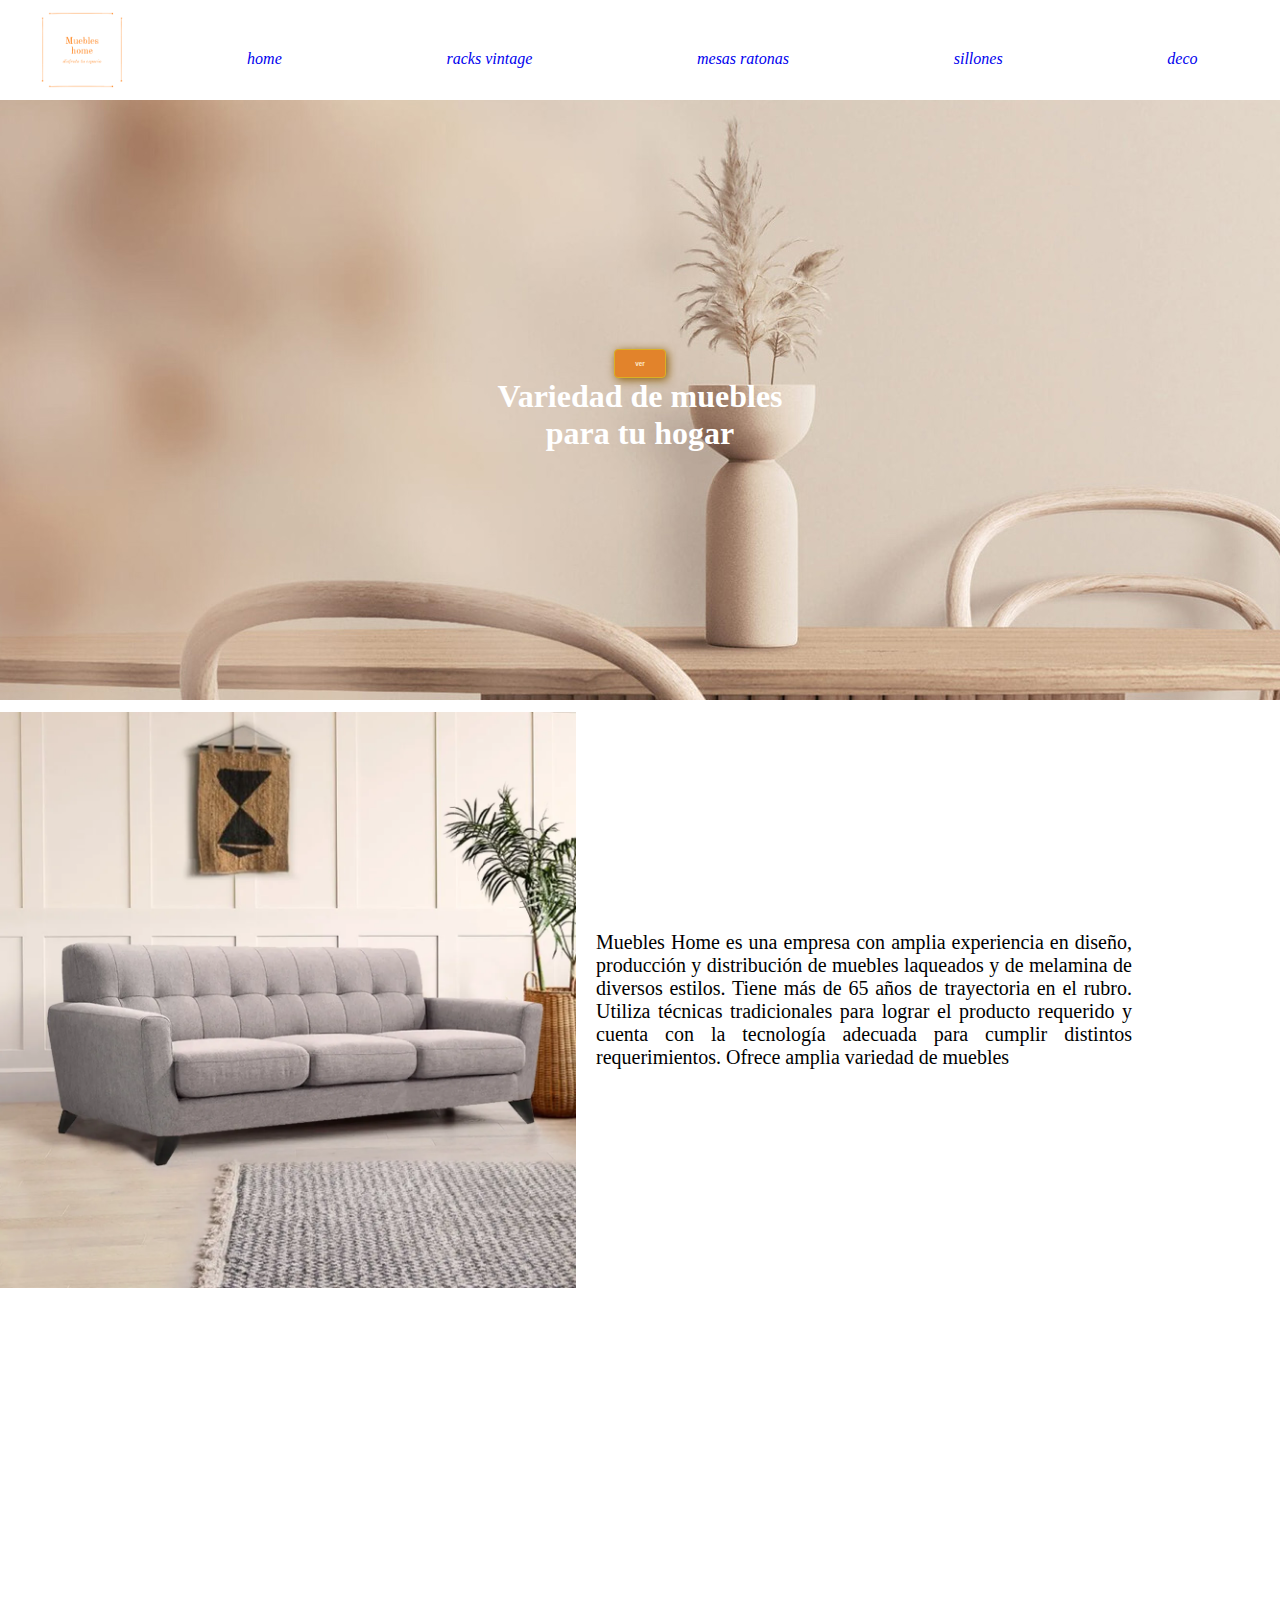
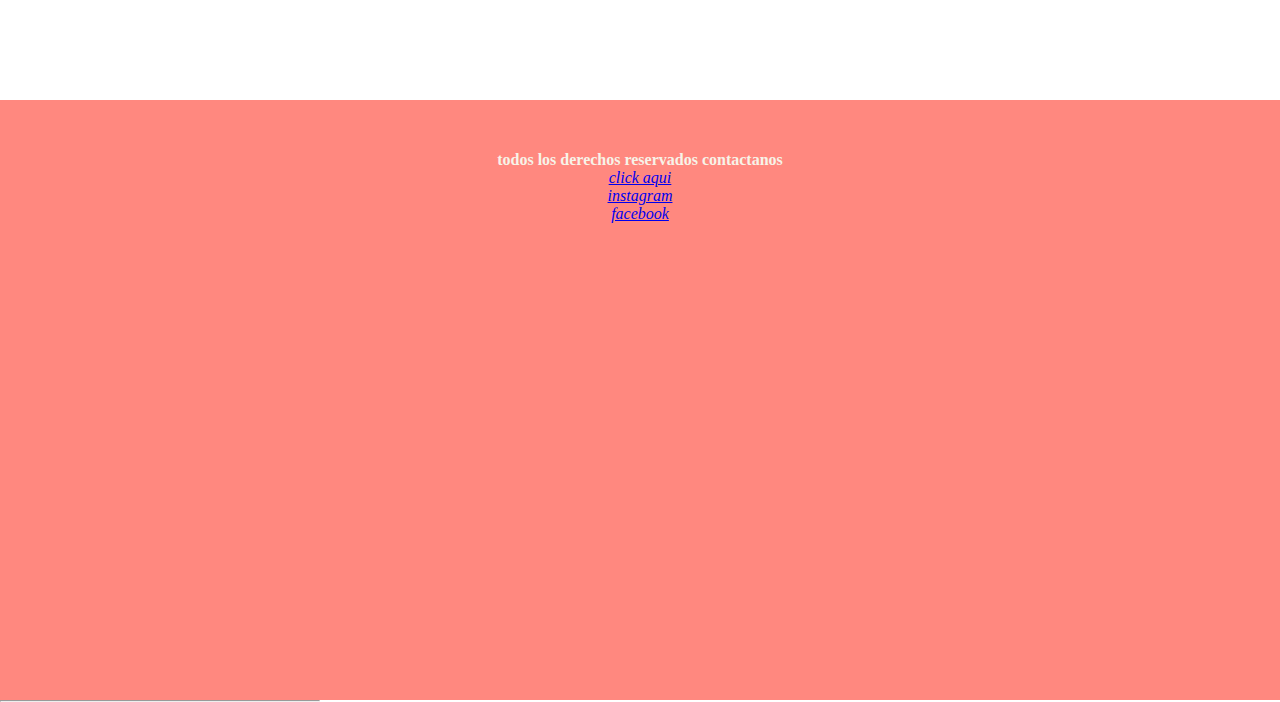
<file: index.html>
<!DOCTYPE html>
<html lang="en">
<head>
    <meta charset="UTF-8">
    <meta http-equiv="X-UA-Compatible" content="IE=edge">
    <meta name="viewport" content="width=device-width, initial-scale=1.0">
    <link rel="stylesheet" href="css/style.css">
    <link href="https://unpkg.com/aos@2.3.1/dist/aos.css" rel="stylesheet">
    <script src="https://unpkg.com/aos@2.3.1/dist/aos.js"></script>
    <title>Document</title>
</head>
<body class="conteiner" >
     <!--menu-->
     <div class="nav" >
         <nav>
            <img class="logo" src="imagenes/muebles-logo.png" alt="logo">
            <a href="index.html">home</a>
            <a href="pag/racks.html">racks vintage</a>
            <a href="pag/mesas.html">mesas ratonas</a>
            <a href="pag/sillones.html">sillones</a>
            <a href="pag/deco.html">deco</a>
         </nav>
    </div>
<!--presentacion-->
     <div class="presentacion"  data-aos="fade-up">
        <section> 
            <a href="pag/sillones.html"><button>ver</button></a>
            <h1>Variedad de muebles  <div>para tu hogar</h1></div>
            
          </section>
    </div>
<hr>
 <!--aca va el sillon con su p-->
     <div class="nosotros" data-aos="fade-up"> 
        <img  src="imagenes/sillon.png" alt="muebles-logo">
   
        <p> Muebles Home es una empresa con amplia experiencia en diseño, producción y distribución
           de muebles laqueados y de melamina de diversos estilos.
           Tiene más de 65 años de trayectoria en el rubro.
           Utiliza técnicas tradicionales para lograr el producto requerido y cuenta 
           con la tecnología adecuada para cumplir distintos requerimientos.
           Ofrece amplia variedad de muebles 
        </p>
     </div>
<!--los productos-->
     <div class="productos">
      
      
        <main class="flex-productos">
          
        <div class="produ-2" data-aos="zoom-in-up">
            <h2>rack vintage</h2>
            <img src="imagenes/rack" alt="rack">
        <a href="pag/racks.html"> <button>ver</button></a>
        </div>

        <div class="produ-3" data-aos="zoom-in-up">
            <h2>mesas ratonas</h2>
            <img src="imagenes/mesarat4.webp" alt="rack">
            <a href="pag/mesas.html"><button>ver</button></a>
        </div>
        
         <div class="produ-4" data-aos="zoom-in-up">
             <h2>sillones</h2>
            <img src="imagenes/sillon2.webp" alt="rack">
       <a href="pag/sillones.html"> <button>ver</button></a>
        </div>
         </main>
      
    </div>
<!--foooter-->
     <div class="footer">
        <h4>todos los derechos reservados contactanos</h4>
        <a href="pag/pagina3.html">click aqui</a>
        <a target="_blank" href="https://www.instagram.com/lucho_eliasroldan">  instagram </a>
        <a target="_blank" href="https://www.facebook.com/lucianoeliasroldan">facebook</a>
    
        
    </div>
    <script>
        AOS.init();
      </script>
</body>
</html>
</file>
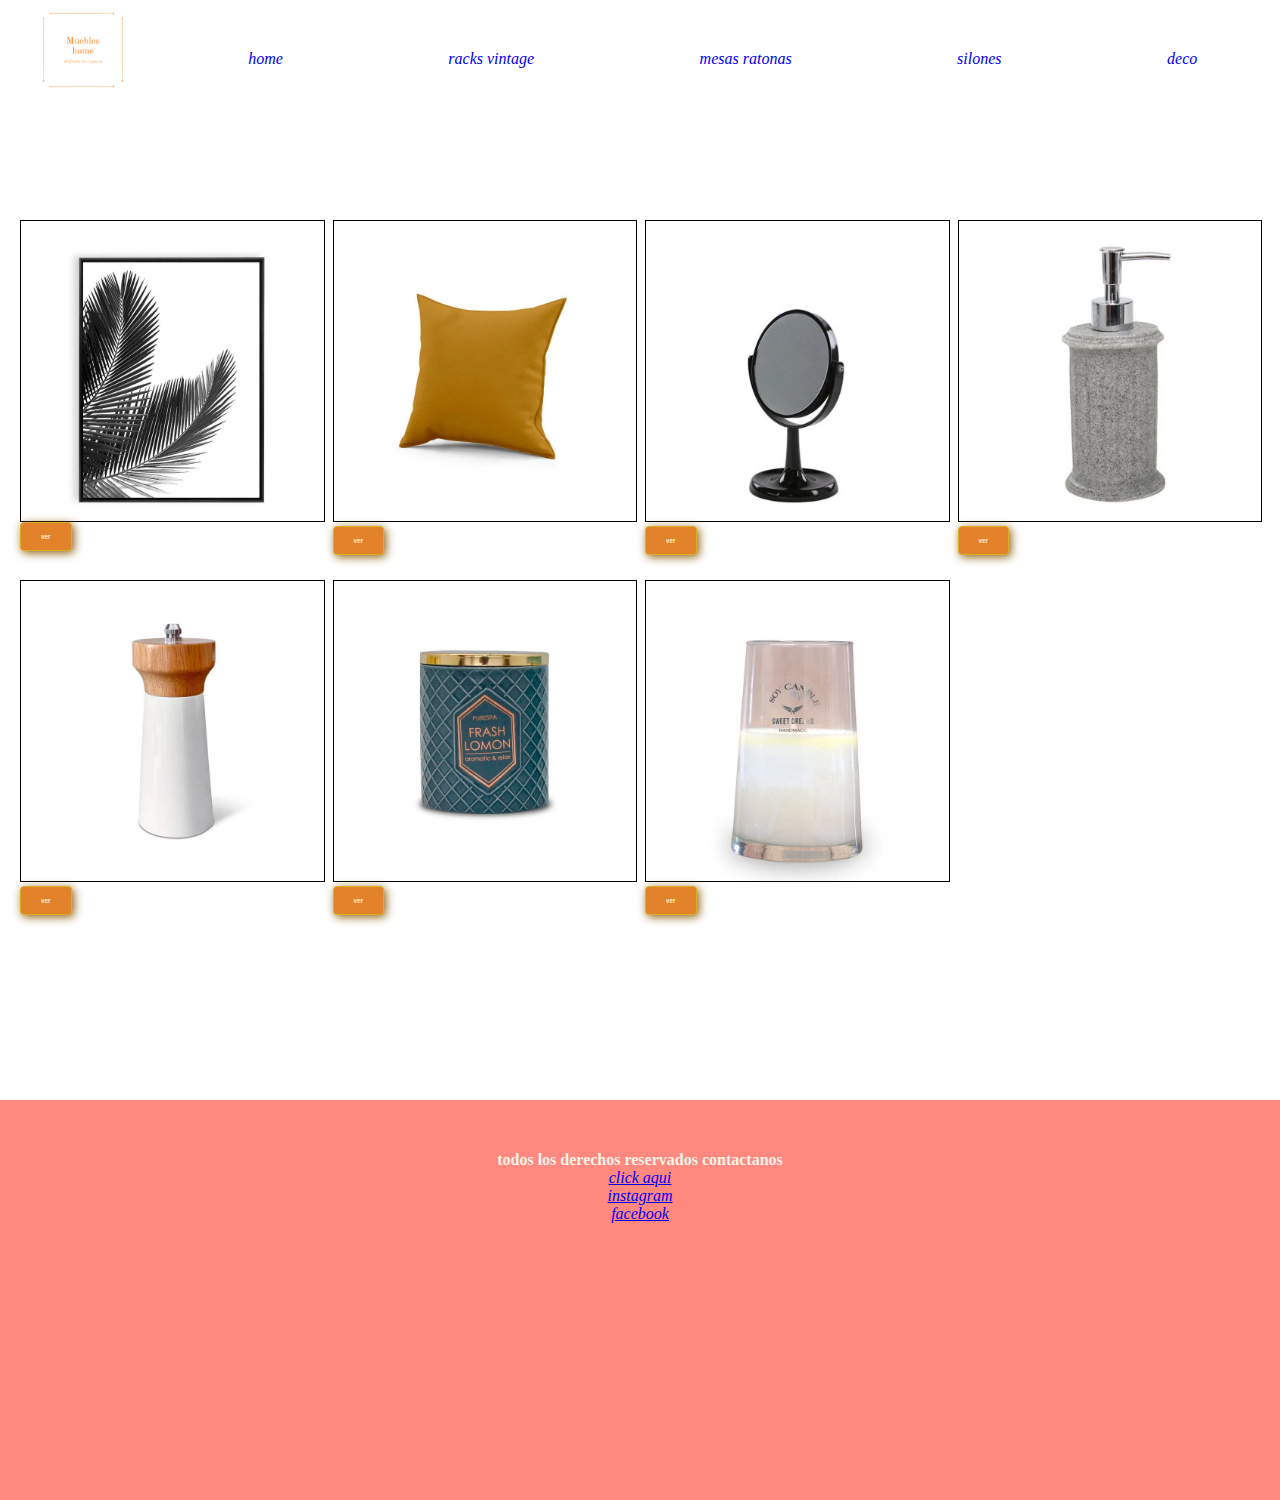
<file: pag/deco.html>
<!DOCTYPE html>
<html lang="en">
<head>
    <meta charset="UTF-8">
    <meta http-equiv="X-UA-Compatible" content="IE=edge">
    <meta name="viewport" content="width=device-width, initial-scale=1.0">
    <link rel="stylesheet" href="../css/style.css"> 
    <link href="https://unpkg.com/aos@2.3.1/dist/aos.css" rel="stylesheet">
    <script src="https://unpkg.com/aos@2.3.1/dist/aos.js"></script>
    <title>sillones</title>
</head>
<body class="conteiner3">
    

       
    <div class="nav">
        
        <nav>
            <img class="logo" src="../imagenes/muebles-logo.png" alt="logo">
            <a href="../index.html">home</a>
            <a href="racks.html">racks vintage</a>
            <a href="mesas.html">mesas ratonas</a>
            <a href="sillones.html">silones</a>
            <a href="deco.html">deco</a>
         </nav>
   </div>

<!--los productos-->
<div class="productos1">
    <div class="produ--2" >
       
        <img src="../imagenes/deco1.webp"alt="rack">
     <button>ver</button>
   
    </div>


    <div class="produ--3"  >
        <img src="../imagenes/deco2.webp" alt="rack">
        <button>ver</button>
    </div>

  
    <div class="produ--4"  >
        <img src="../imagenes/deco3.webp" alt="rack">
    <button>ver</button>
    </div>

 
    <div class="produ--5" >
        <img src="../imagenes/deco5.webp" alt="rack">
    <button>ver</button>
    </div>


    <div class="produ--6" >
        <img src="../imagenes/deco6.webp" alt="rack">
    <button>ver</button>
    </div>
    <div class="produ--7" >
        <img src="../imagenes/dec7.webp" alt="rack">
    <button>ver</button>
    </div>
    <div class="produ--8" >
        <img src="../imagenes/deco8.webp" alt="rack">
    <button>ver</button>
    </div>
 
</div>
  <!--foooter-->
  <div class="footer">
    <h4>todos los derechos reservados contactanos</h4>
    <a href="pag/pagina3.html">click aqui</a>
    <a target="_blank" href="https://www.instagram.com/lucho_eliasroldan">  instagram </a>
    <a target="_blank" href="https://www.facebook.com/lucianoeliasroldan">facebook</a>

    
</div>
 
 
   <!--foooter-->
   <div class="footer">
    <h4>todos los derechos reservados contactanos</h4>
    <a href="pag/pagina3.html">click aqui</a>
    <a target="_blank" href="https://www.instagram.com/lucho_eliasroldan">  instagram </a>
    <a target="_blank" href="https://www.facebook.com/lucianoeliasroldan">facebook</a>

    
</div>
<script>
    AOS.init();
  </script>
</body>
</html>
</file>
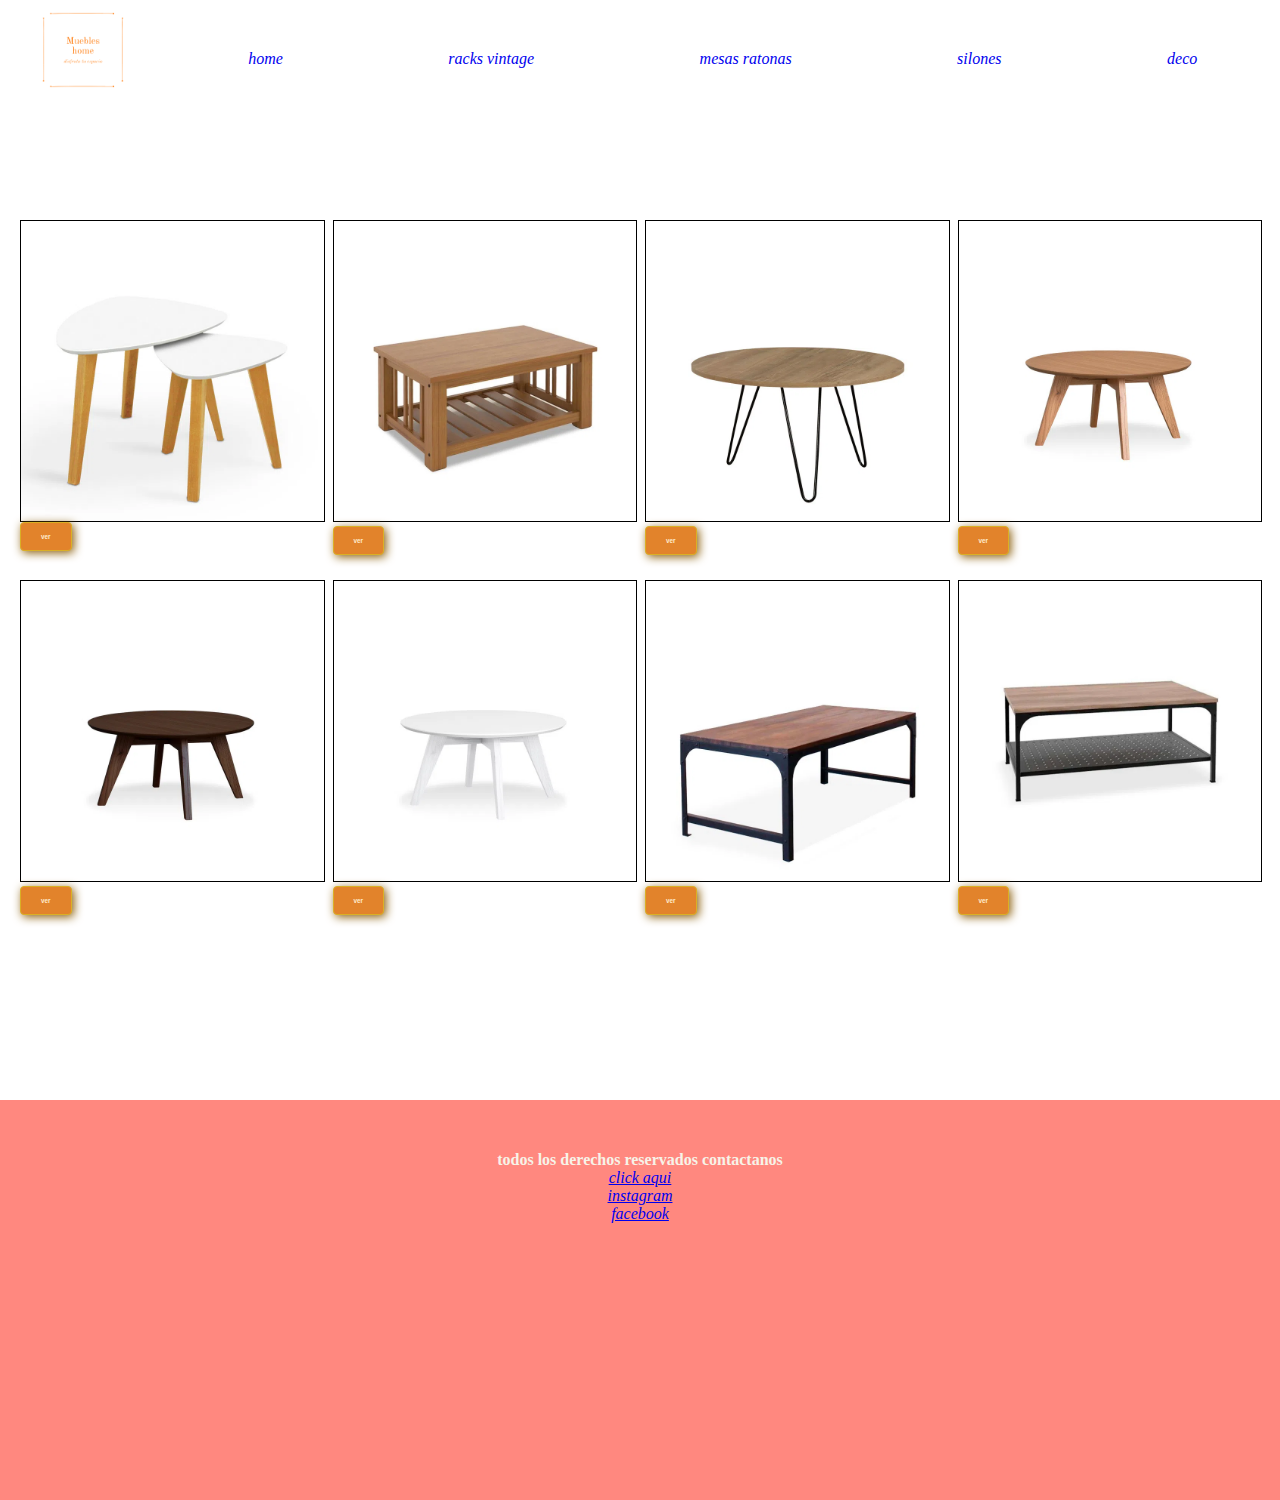
<file: pag/mesas.html>
<!DOCTYPE html>
<html lang="en">
<head>
    <meta charset="UTF-8">
    <meta http-equiv="X-UA-Compatible" content="IE=edge">
    <meta name="viewport" content="width=device-width, initial-scale=1.0">
    <link rel="stylesheet" href="../css/style.css"> 
    <link href="https://unpkg.com/aos@2.3.1/dist/aos.css" rel="stylesheet">
    <script src="https://unpkg.com/aos@2.3.1/dist/aos.js"></script>
    <title>mesas</title>
</head>
<body class="conteiner3">
    

       
    <div class="nav">
        
        <nav>
            <img class="logo" src="../imagenes/muebles-logo.png" alt="logo">
            <a href="../index.html">home</a>
            <a href="racks.html">racks vintage</a>
            <a href="mesas.html">mesas ratonas</a>
            <a href="sillones.html">silones</a>
            <a href="deco.html">deco</a>
         </nav>
   </div>
<!--los productos-->
<div class="productos1">
    <div class="produ--2" >
       
        <img src="../imagenes/mesarat8.webp"alt="rack">
     <button>ver</button>
   
    </div>


    <div class="produ--3"  >
        <img src="../imagenes/mesarat1.webp" alt="rack">
        <button>ver</button>
    </div>

  
    <div class="produ--4"  >
        <img src="../imagenes/mesarat2.webp" alt="rack">
    <button>ver</button>
    </div>

 
    <div class="produ--5" >
        <img src="../imagenes/mesarat3.webp" alt="rack">
    <button>ver</button>
    </div>


    <div class="produ--6" >
        <img src="../imagenes/mesarat4.webp" alt="rack">
    <button>ver</button>
    </div>
    <div class="produ--7" >
        <img src="../imagenes/mesarat5.webp" alt="rack">
    <button>ver</button>
    </div>
    <div class="produ--8" >
        <img src="../imagenes/mesarat6.webp" alt="rack">
    <button>ver</button>
    </div>
    <div class="produ--9" >
        <img src="../imagenes/mesarat7.webp" alt="rack">
    <button>ver</button>
    </div>
</div>

 
 
   <!--foooter-->
   <div class="footer">
    <h4>todos los derechos reservados contactanos</h4>
    <a href="pag/pagina3.html">click aqui</a>
    <a target="_blank" href="https://www.instagram.com/lucho_eliasroldan">  instagram </a>
    <a target="_blank" href="https://www.facebook.com/lucianoeliasroldan">facebook</a>

    
</div>
<script>
    AOS.init();
  </script>
</body>
</html>
</file>
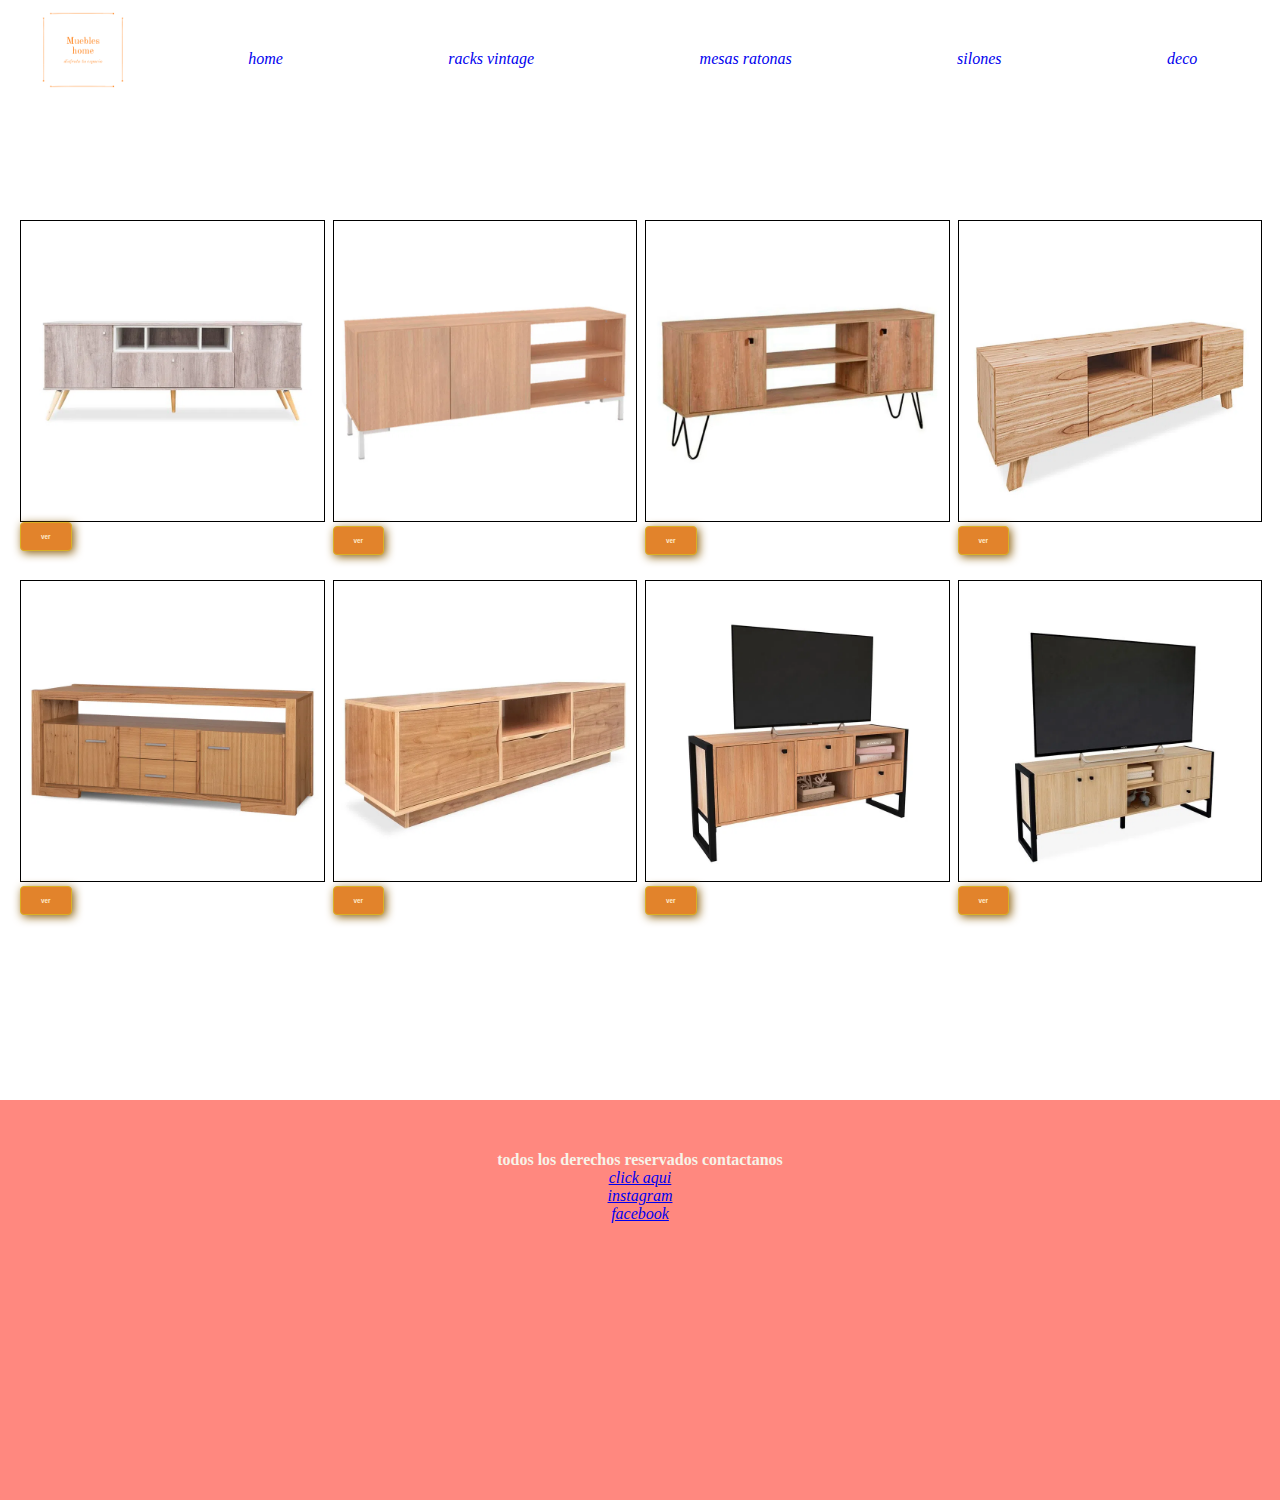
<file: pag/racks.html>
<!DOCTYPE html>
<html lang="en">
<head>
    <meta charset="UTF-8">
    <meta http-equiv="X-UA-Compatible" content="IE=edge">
    <meta name="viewport" content="width=device-width, initial-scale=1.0">
    <link rel="stylesheet" href="../css/style.css"> 
    <link href="https://unpkg.com/aos@2.3.1/dist/aos.css" rel="stylesheet">
    <script src="https://unpkg.com/aos@2.3.1/dist/aos.js"></script>
    <title>racks</title>
</head>
<body class="conteiner3">
    


    <div class="nav">
        
        <nav>
           <img class="logo" src="../imagenes/muebles-logo.png" alt="logo">
           <a href="../index.html">home</a>
           <a href="racks.html">racks vintage</a>
           <a href="mesas.html">mesas ratonas</a>
           <a href="sillones.html">silones</a>
           <a href="deco.html">deco</a>
        </nav>
   </div>


<!--los productos-->
<div class="productos1">
    <div class="produ--2" >
       
        <img src="../imagenes/rack.webp"alt="rack">
     <button>ver</button>
   
    </div>


    <div class="produ--3"  >
        <img src="../imagenes/rack2.webp" alt="rack">
        <button>ver</button>
    </div>

  
    <div class="produ--4"  >
        <img src="../imagenes/rack3.webp" alt="rack">
    <button>ver</button>
    </div>

 
    <div class="produ--5" >
        <img src="../imagenes/rack4.webp" alt="rack">
    <button>ver</button>
    </div>


    <div class="produ--6" >
        <img src="../imagenes/rack5.webp" alt="rack">
    <button>ver</button>
    </div>
    <div class="produ--7" >
        <img src="../imagenes/rack6.webp" alt="rack">
    <button>ver</button>
    </div>
    <div class="produ--8" >
        <img src="../imagenes/rack7.webp" alt="rack">
    <button>ver</button>
    </div>
    <div class="produ--9" >
        <img src="../imagenes/rack8.webp" alt="rack">
    <button>ver</button>
    </div>
</div>

 
 
   <!--foooter-->
   <div class="footer">
    <h4>todos los derechos reservados contactanos</h4>
    <a href="pag/pagina3.html">click aqui</a>
    <a target="_blank" href="https://www.instagram.com/lucho_eliasroldan">  instagram </a>
    <a target="_blank" href="https://www.facebook.com/lucianoeliasroldan">facebook</a>

    
</div>
<script>
    AOS.init();
  </script>
</body>
</html>
</file>
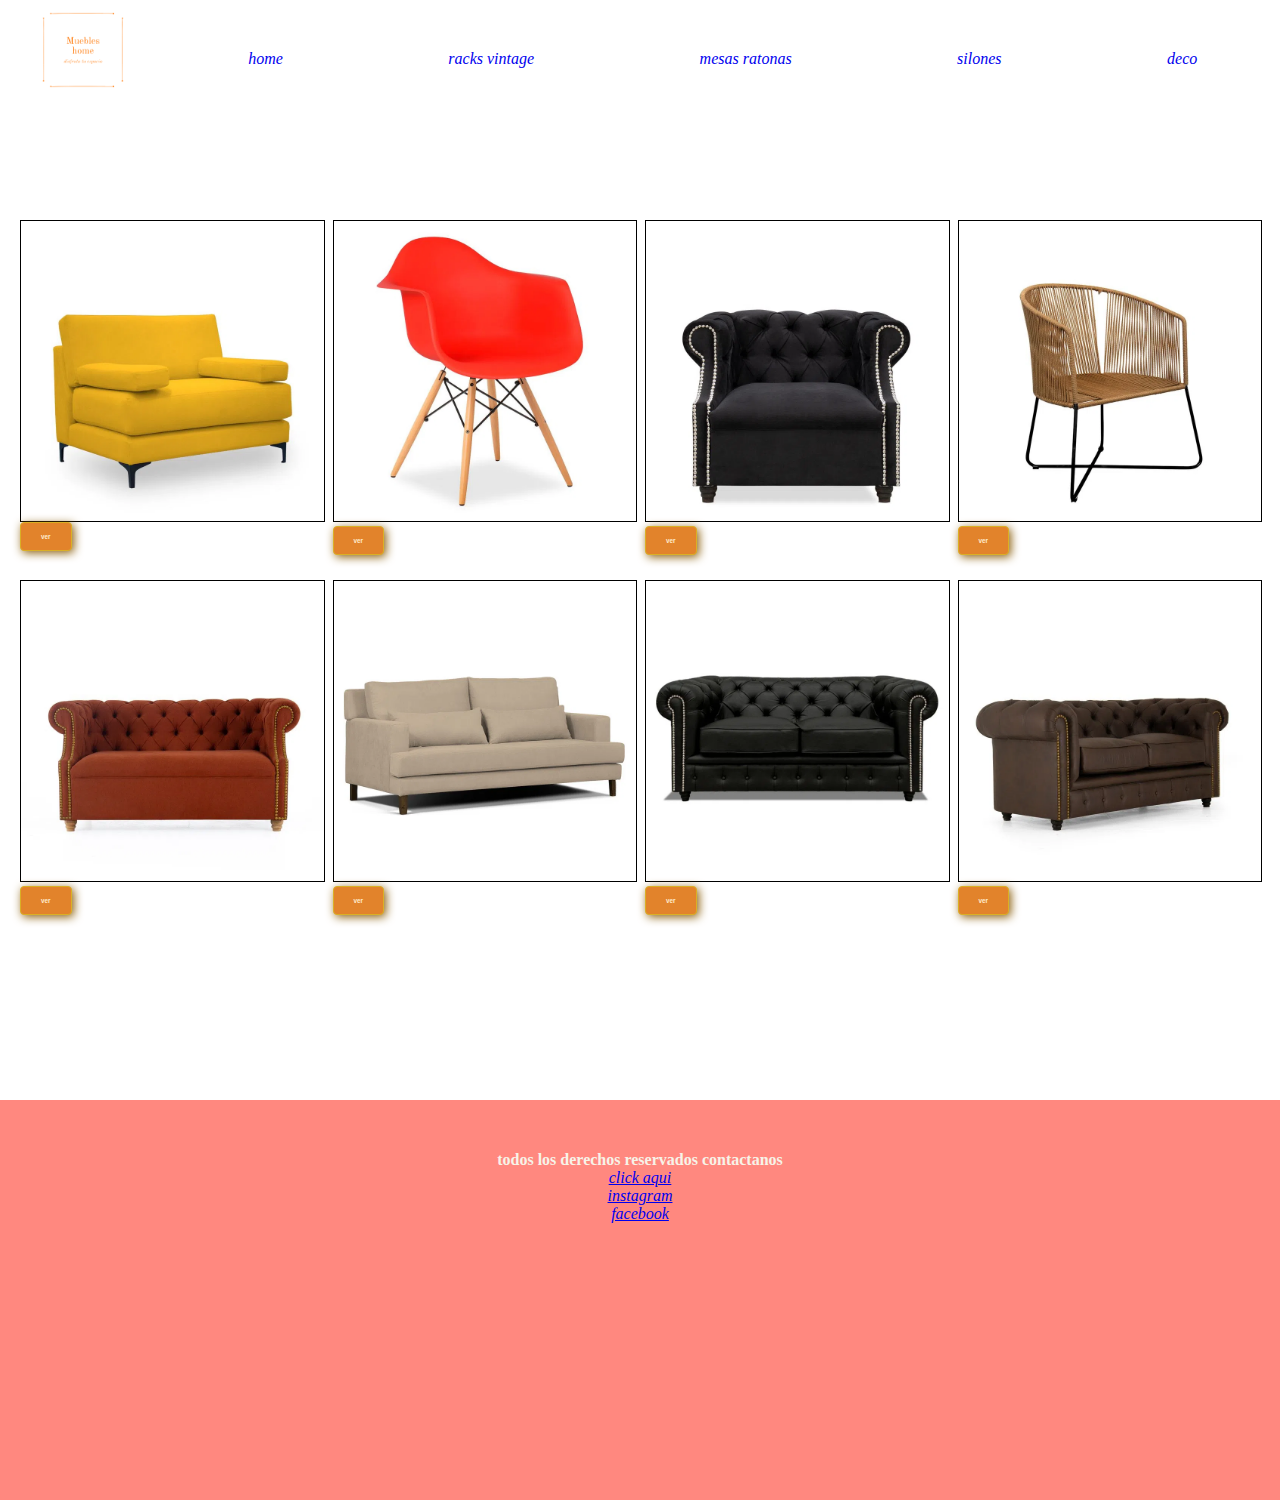
<file: pag/sillones.html>
<!DOCTYPE html>
<html lang="en">
<head>
    <meta charset="UTF-8">
    <meta http-equiv="X-UA-Compatible" content="IE=edge">
    <meta name="viewport" content="width=device-width, initial-scale=1.0">
    <link rel="stylesheet" href="../css/style.css"> 
    <link href="https://unpkg.com/aos@2.3.1/dist/aos.css" rel="stylesheet">
    <script src="https://unpkg.com/aos@2.3.1/dist/aos.js"></script>
    <title>deco</title>
</head>
<body class="conteiner3">
    

       
    <div class="nav">
        
        <nav>
            <img class="logo" src="../imagenes/muebles-logo.png" alt="logo">
            <a href="../index.html">home</a>
            <a href="racks.html">racks vintage</a>
            <a href="mesas.html">mesas ratonas</a>
            <a href="sillones.html">silones</a>
            <a href="deco.html">deco</a>
         </nav>
   </div>
<!--los productos-->
<div class="productos1">
    <div class="produ--2" >
       
        <img src="../imagenes/sillon1.webp" alt="rack">
     <button>ver</button>
   
    </div>


    <div class="produ--3"  >
        <img src="../imagenes/sillon2.webp" alt="rack">
        <button>ver</button>
    </div>

  
    <div class="produ--4"  >
        <img src="../imagenes/sillon3.webp" alt="rack">
    <button>ver</button>
    </div>

 
    <div class="produ--5" >
        <img src="../imagenes/sillon4.webp" alt="rack">
    <button>ver</button>
    </div>


    <div class="produ--6" >
        <img src="../imagenes/sillon5.webp" alt="rack">
    <button>ver</button>
    </div>
    <div class="produ--7" >
        <img src="../imagenes/sillon6.webp" alt="rack">
    <button>ver</button>
    </div>
    <div class="produ--8" >
        <img src="../imagenes/sillon7.webp" alt="rack">
    <button>ver</button>
    </div>
    <div class="produ--9" >
        <img src="../imagenes/sillon8.webp" alt="rack">
    <button>ver</button>
    </div>
</div>
  <!--foooter-->
  <div class="footer">
    <h4>todos los derechos reservados contactanos</h4>
    <a href="pag/pagina3.html">click aqui</a>
    <a target="_blank" href="https://www.instagram.com/lucho_eliasroldan">  instagram </a>
    <a target="_blank" href="https://www.facebook.com/lucianoeliasroldan">facebook</a>

    
</div>
<script>
    AOS.init();
  </script>
</body>
</html>
</file>
<file: css/style.css>
*{margin: 0;
    padding: 0;}
    
    button{
        font-size: 0.4em;
        font-weight: bold;
        padding: 10px 20px;
        border-radius: 4px;
        border: 1px solid rgb(218, 175, 37);
        box-shadow: 2px 2px 10px rgb(139, 95, 13);
        color: blanchedalmond;
        background-color: rgb(226, 131, 43);
    }
    button:hover{ background-color: rgb(153, 78, 7);}
     a{
        font-style: oblique;
    }
      /*aca empezamos con el primer grid del index principal*/
      .conteiner{
        display: grid;
        grid-template-columns:repeat(4, 25%) ;
        grid-template-rows: 100px 600px 600px 400px 600px;
       grid-template-areas:
       "nav nav nav nav"
       "presentacion presentacion presentacion presentacion"
       "nosotros nosotros nosotros nosotros"
        "productos productos productos productos"
        "footer footer footer footer" ;  
    }
     .nav{display: grid;
        grid-area: nav;
        background-color:white;
       
    }
      .presentacion{display: grid;
        grid-area: presentacion;
        background-color: brown;
    }
      .nosotros{display: grid;
        grid-area: nosotros;
        background-color: rgb(183, 226, 43);
    }
    .productos{display: grid;
        grid-area: productos;
    background-color: white;
    }
     .footer{display: grid;
        grid-area: footer;
        background-color: rgb(255, 136, 127);
    }


/*aca empezamos con index2 el grid*/
.conteiner3{
    display: grid;
    grid-template-columns:repeat(4, 25%);
    grid-template-rows: 200px 500px 400px 400px ;
    grid-template-areas: 
    "nav nav nav nav"
    "productos productos productos productos"
    "productos productos productos productos"
    "footer footer footer footer ";
}
.nav{
    display: grid;
    grid-area: nav;
}
.productos1{

    display: grid;
    grid-area: productos;
    grid-template-columns:repeat(4, 1fr) ;
    grid-auto-rows: 350px;
    padding: 20px;
    grid-gap: 10px;
}
.productos1 img{
    width: 100%;
   
    object-fit: cover;
    max-height:300px;
    border: 1px solid black;
    
}

.produ--2 img{
    display: grid;
    grid-area: productos2;
  
    

}


.footer{
    display: grid;
    grid-area: footer;
}

      /*aca empezamos a darle estilo con css*/
      /*menu*/
      nav{
        display: flex;
        justify-content: flex-end;
        justify-content: space-around; 
    }
    .nav a{
        text-decoration: none;
        padding: 50px;
        }
        .logo{
             display: flex;
            margin: 0px 0px 0px 00px;
            max-height: 100px;
            }
       
            /*presentacion*/
      .presentacion{display: flex; 
        justify-content: center;
        background-color: black;
        background-image: url("../imagenes/presenta.jpeg");
        color: white;
        text-align: center;
        align-items: center;
       }
    .section{
        text-align: center;
         }
    /* aca va el sillon con su/ nosotross*/
     .nosotros{
        width: 90%;
        display: flex;
        flex-direction: row;
        justify-content: center;
        text-align: center;
        background-color: white;
        align-items: center;
       }
       .nosotros p{
        width: 100%;
        text-align: justify;
        font-size: 20px;
        padding: 20px;
       }
    .nosotros img{
        width: 50%;
        display: inline-flex;
    }
      /*aca arranca la seccion de productos*/
    .flex-productos{
        display: flex;
        overflow: hidden;
        margin: 0px 0px;
        width: 100%;
        justify-content: center;
        justify-content: space-around;
    }
      .flex-productos img{
        display: flex;
        flex-direction: column;
        height: auto;
        max-height:300px;
       
    }
  .productos h1{
        text-align: center;
        background-color: rgb(232, 182, 107);
    }
    .footer{
       color: #f7f3e8;
      padding: 4% 4% 0% 4%;
      display: flex;
      flex-direction: column;
      align-items: center;
      
    }
    /* aca tenemos el index4 le vamos a dar estilo con css*/
        .productos2{
        display: flex;
        overflow: hidden;
        margin: 0px 0px;
        width: 100%;
        justify-content: center;
        justify-content: space-around;
    }
    .flex-productos img{
        display: flex;
        flex-direction: column;
        height: auto;
        max-height:300px;
        border: 2px solid salmon;
    }
    .productos2 h1{
        justify-content: center;
        text-align: center;
        background-color: rgb(239, 217, 217);
    }
    
    
    
 /*aqui comenzamos a hacer la vista para tablet*/
    
    @media screen and (max-width:928px){
    
        .conteiner{
            display: grid;
            grid-template-columns:repeat(2, 50%) ;
            grid-template-rows: 100px 600px 600px 50% 600px;
           grid-template-areas:
           "nav nav "
           "presentacion presentacion "
           "nosotros nosotros "
           "productos productos"
           "footer footer " ;  
        }
     .nav{
        display: flex;
        display: grid;}
     .nav{
        display: flex;
       text-align: center;   
    }
    .nav a{
        padding: none;
        background-color: rgb(254, 254, 254);
        text-align: center;
    }
    .nav img{
        display: none;
    }
      /*presentacion*/
    .presentacion{
        display: grid;
    }
    
    /*aca va el sillon con su p*/
    
    .nosotros{
        width: 90%;
        display: flex;
        flex-direction: row;
        justify-content: center;
        text-align: center;
        background-color: white;
        align-items: center;
       }
       .nosotros p{
        width: 100%;
        text-align: justify;
        font-size: 20px;
        padding: 20px;
       }
    .nosotros img{
        width: 50%;
        display: inline-flex;
    }
      /*mejoramos la parte de productos "fotos"*/
    
    .productos{ display: flex;
        justify-content: center;
        display: grid;
        grid-area: productos;
       
       
    }
    .flex-productos{  display: flex;
        display: grid;
       justify-content: center;
      }
     .flex-productos img{
        display: flex;
        max-height: 400px;
        text-align: center;
        justify-content: center;
        object-fit: cover;
    }
    .productos h1{
        text-align: center;
    }
    /*footer*/
    .footer{
        display: grid;
    }
       
    /*aca vamos a hacer el grid del index productos*/
     .conteiner3{
        display: grid;
        grid-template-columns:repeat(2, 50%) ;
        grid-template-rows: 100px 600px 600px ;
       grid-template-areas:
       "nav nav"
       "productos productos"
       "footer footer " ;  
    }
     .nav{display: grid;
        grid-area: nav;
        background-color:white;
       
    }
      .productos1{display: grid;
        display: flex;
       justify-content: center;
        grid-area: productos;
         flex-direction: column;
        text-align: center;
        display: grid;
    }
    .productos1 img{
        display: flex;
        max-height: 400px;
      
     
    }
  
    }
      /************aca comenzamos con modo celular********************************/
    @media screen and (max-width:680px){
    .conteiner{
            display: grid;
            grid-template-columns:repeat(1, 100%);
            grid-template-rows: 600px 600px 600px 50% 600px;
           grid-template-areas:
           "nav"
           "presentacion"
           "nosotros"
           "productos"
           "footer";  
        }
     nav{
        display: flex;
        flex-direction: column;
        text-align: center;
        display: grid;
        background-color:  rgb(231, 150, 44);}
        .nav{
        display: flex;
        text-align: center;   
    }
    .nav a{
        padding: none;
        background-color: rgb(254, 254, 254);
        text-align: center;
    }
    .nav img{
        display: none;
    }
    
    /*presentacion*/
    .presentacion{
        display: grid;
        align-items: center;
        text-align: center;
       }
     /*aca va el sillon con su p*/
    
    .nosotros{
        width: 100%;
        display: flex;
         justify-content: center;
        text-align: center;
        background-color: rgb(232, 179, 114);
        align-items: center;
       }
     .nosotros p{
        width: 100%;
        text-align: center;
        font-size: 20px;
        padding: 20px;
       }
    .nosotros img{display: none;
    }
     /*mejoramos la parte de productos "fotos"*/
    
    .productos{ display: flex;
        justify-content: center;
        display: grid;
        grid-area: productos;
        width: 100%;
        ; }
    .flex-productos{  display: flex;
        display: grid;
       justify-content: center; 
       width:100%;
    }
     .flex-productos img{
        display: flex;
        text-align: center;
        width: 100%;
       
        border: none ;
        justify-content: center; 
    }
    .productos h1{
        text-align: center;
    }
    /*footer*/
    .footer{
        display: grid;
        text-align: center;
    }
        /*aca vamos a hacer el grid del index productos*/
     .conteiner3{
        display: grid;
        grid-template-columns:repeat(1, 100%) ;
        grid-template-rows: 600px 90% 600px ;
       grid-template-areas:
       "nav "
       "productos "
       "footer  " ;  
    }
    
    .nav{display: grid;
        grid-area: nav;
        background-color:white;
       
    }
    
    .productos1{display: grid;
        display: flex;
       justify-content: center;
        grid-area: productos;
    }
    .productos1 img{
        display: flex;
        max-height: 400px;
        text-align: center
    }
    .productos2 h1{
        text-align: center;
        justify-content: center;
    }
    
    
    }
</file>
